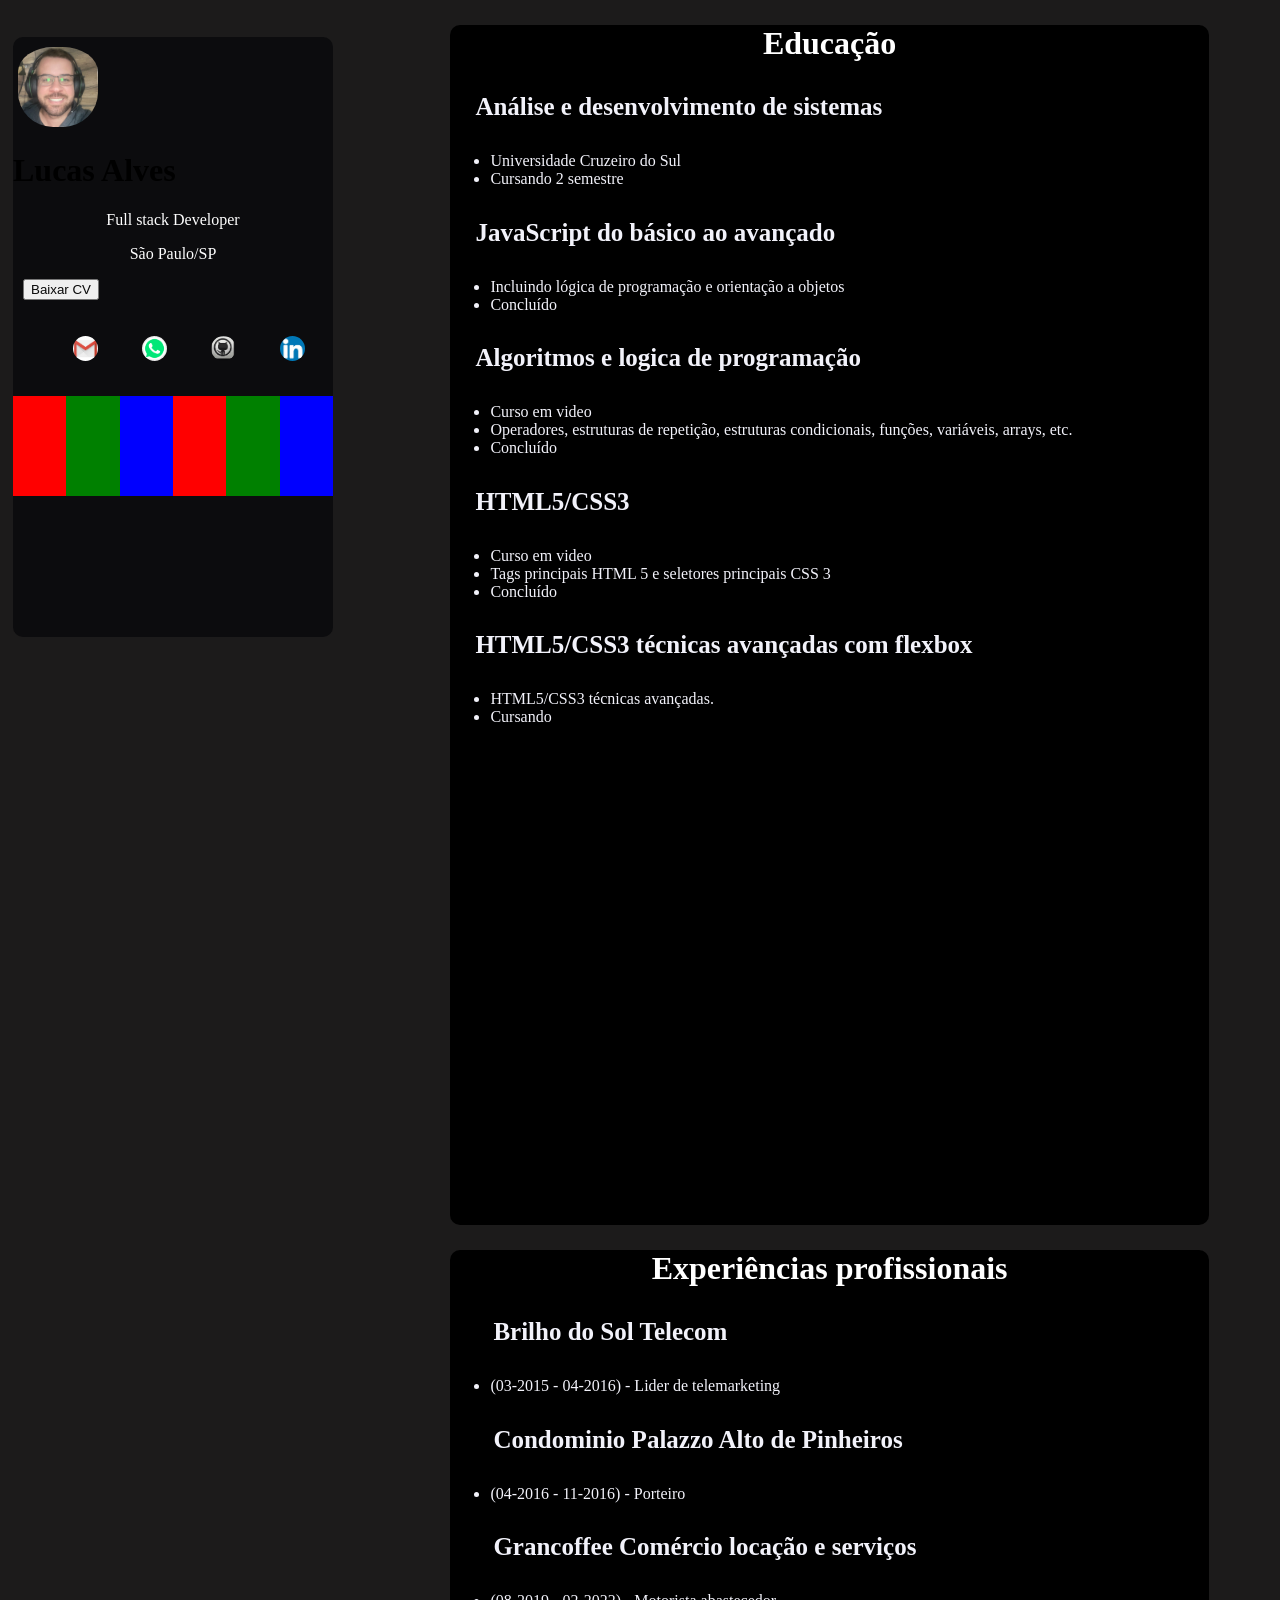
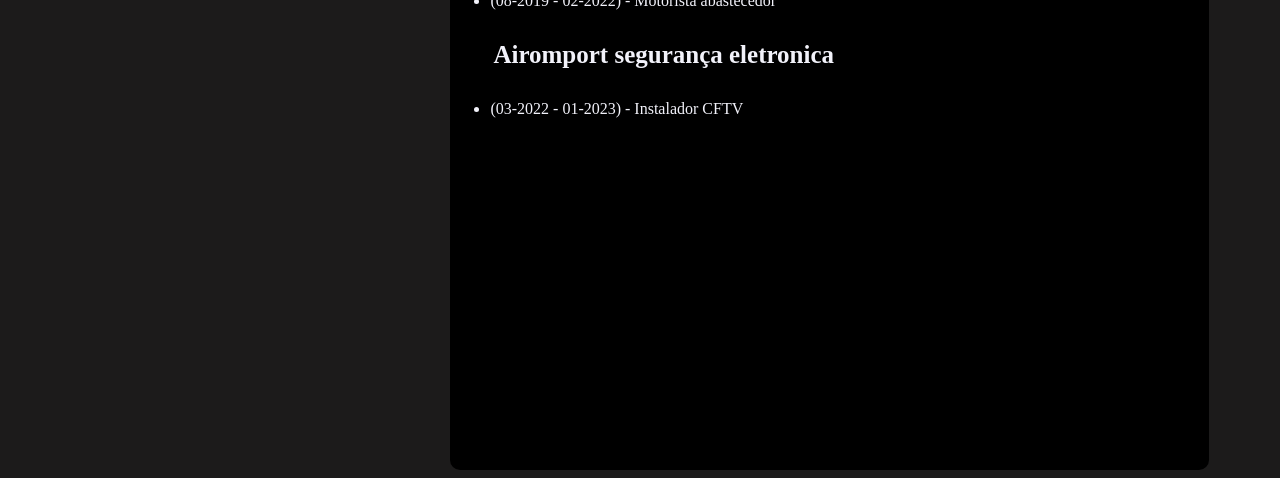
<file: index.html>
<!DOCTYPE html>
<html lang="pt-br">
<head>
    <meta charset="UTF-8">
    <meta http-equiv="X-UA-Compatible" content="IE=edge">
    <link rel="stylesheet" href="style.css">
    <meta name="viewport" content="width=device-width, initial-scale=1.0">
    <link rel="shortcut icon" href="favicon.jpg" type="image/x-icon">
    <title>Site pessoal</title>
</head>
<body>
    <div class='container-principal' id="container">
        <div id="apresentacao">
            <img id="img-principal" src="pessoa.jpg" alt="">
            <h1>Lucas Alves</h1>
            <p>Full stack Developer</p>
            <p>São Paulo/SP</p>
            <button><a href="LucasAlvesSilva.pdf" download>Baixar CV</a></button>
                <ul>
                    <a href="mailto:lucasalves.skybrilho@gmail.com?subject=subject text"target="_blank"><abbr title="email"><img class="container-imgs" src="email.ico" alt="e-mail"></a>
                    <a href="https://api.whatsapp.com/send?phone=11944408507&text"target="_blank"><abbr title="WhatsApp"><img class="container-imgs" src='whats.ico' alt="Facebook"></a>
                    <a href="https://github.com/LucasAlveeeees/BANCOS-DE-DADOS"target="_blank"><abbr title="GitHub"><img class="container-imgs" src="git.ico" alt="GitHub"></a>
                    <a href="https://www.linkedin.com/in/lucas-alves-e-silva-863510265/"target="_blank"><abbr title="linkedIn"><img class="container-imgs" src="linke.ico" alt="InstaGram"></a>
                    </ul>
        
        </div>
        <div class="animacao">
            <div class="box first"></div>
            <div class="box second"></div>
            <div class="box third"></div>
            <div class="box first"></div>
            <div class="box second"></div>
            <div class="box third"></div>
        </div>

    </div>
    <div id="container-1">
        <H1>Educação</H1>
        <ul>
            <h2>Análise e desenvolvimento de sistemas</h2>
            <li>Universidade Cruzeiro do Sul</li>
            <li>Cursando 2 semestre</li>
            <h2>JavaScript do básico ao avançado</h2>
            <li>Incluindo lógica de programação e orientação a objetos</li>
            <li>Concluído</li>
            <h2>Algoritmos e logica de programação</h2>
            <li>Curso em video</li>
            <li>Operadores, estruturas de repetição, estruturas condicionais, funções, variáveis, arrays, etc.</li>
            <li>Concluído</li>
            <h2>HTML5/CSS3</h2>
            <li>Curso em video</li>
            <li>Tags principais HTML 5 e seletores principais CSS 3</li>
            <li>Concluído</li>
            <h2>HTML5/CSS3 técnicas avançadas com flexbox</h2>
            <li>HTML5/CSS3 técnicas avançadas.</li>
            <li>Cursando</li>
    
        </ul>
    </div>

    <div id="container-2">
        <H1>Experiências profissionais</H1>
        <ul>
            <h2>Brilho do Sol Telecom</h2>
            <li>(03-2015 - 04-2016) - Lider de telemarketing</li>
            <h2>Condominio Palazzo Alto de Pinheiros</h2>
            <li>(04-2016 - 11-2016) - Porteiro</li>
            <h2>Grancoffee Comércio locação e serviços</h2>
            <li>(08-2019 - 02-2022) - Motorista abastecedor</li>
            <h2>Airomport segurança eletronica</h2>
            <li>(03-2022 - 01-2023) - Instalador CFTV</li>
        </ul>

    </div>
    
</body>
</html>
</file>
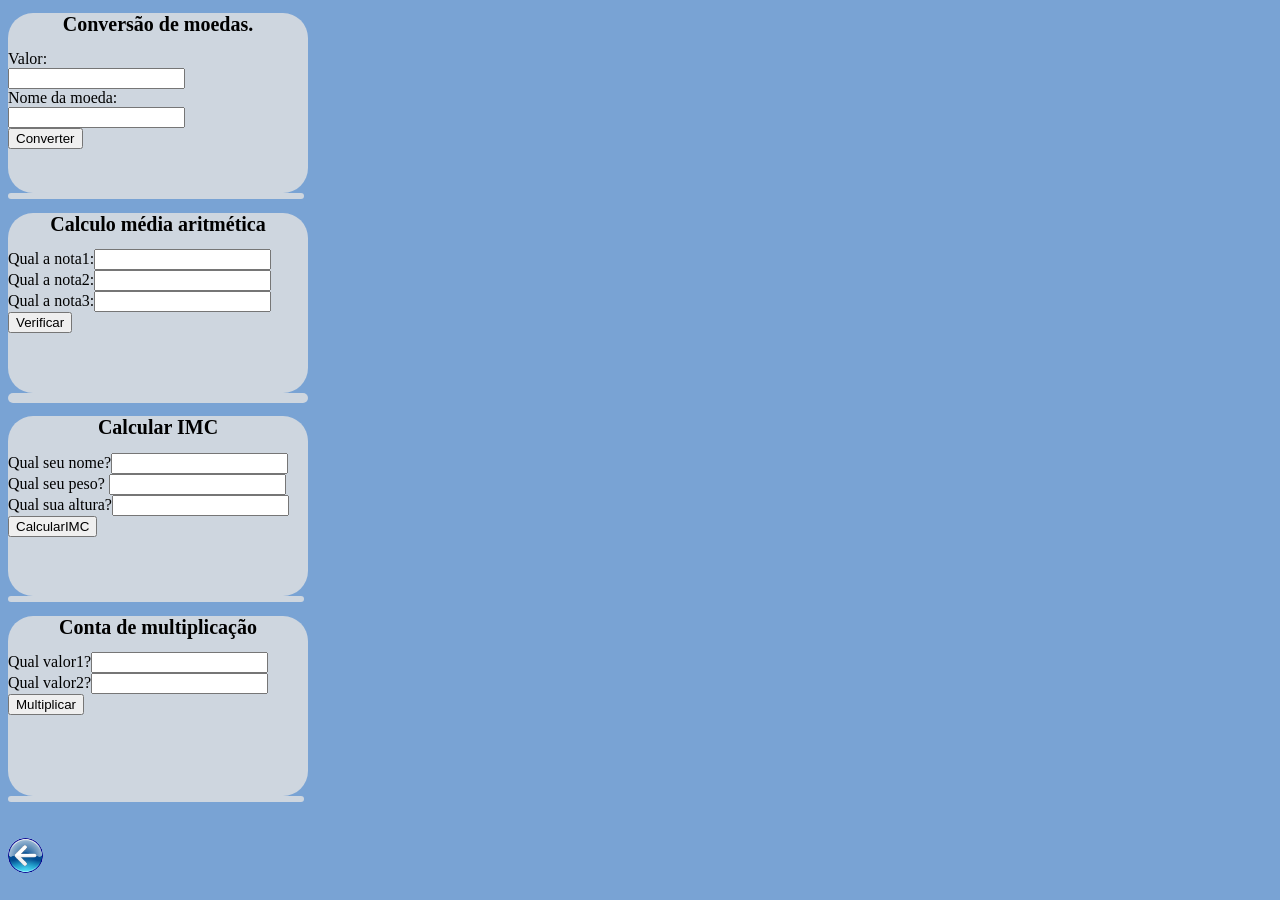
<file: if.html>
<!DOCTYPE html>
<html lang="pt-br">
<head>
    <meta charset="UTF-8">
    <meta http-equiv="X-UA-Compatible" content="IE=edge">
    <link rel="shortcut icon" href="jsico.jpg" type="image/x-icon">
    <link rel="stylesheet" href="paginajs.css">
    <meta name="viewport" content="width=device-width, initial-scale=1.0">
    <title>Projetos | JavaScript</title>
</head>
<body>
    <div id="moedas">
        <h1>Conversão de moedas.</h1>
        Valor:<br><input type="number" name="valor" id="valor"><br>
        Nome da moeda:<br><input type="text" name="moeda" id="moeda"><BR>
        <input type="button" value="Converter" onclick="calcularmoeda()">
    </div>
    <div id="ress">

    </div>
    <script>
        function calcularmoeda(){
            let txtname = document.querySelector('#valor').value
            let moeda = document.querySelector('#moeda').value
            let res = document.querySelector('#ress')
            let dolar = 5.19
            let euro = 5.47 
            let libra = 6.14
            let btc = 114.990
            let eth = 8.113
            if (moeda == "euro" || moeda == "EURO" || moeda == "Euro"){
                txtname = txtname*euro
                res.innerHTML = `O valor convertido para Real é R$ ${txtname}`}
            else if(moeda =="Dolar" || moeda == "dolar" || moeda == "DOLAR" || moeda=="Dólar" || moeda=="dólar" || moeda=="DÓLAR"){
                txtname = txtname*dolar
                res.innerHTML = `O valor convertido para Real é R$ ${txtname} `
            }
            else if(moeda == "Libra Esterlina" || moeda == "libra esterlina" || moeda == "LIBRA ESTERLINA" || moeda == "LibraEsterlina" || moeda == "libraesterlina" || moeda == "LIBRAESTERLINA"){
                txtname = txtname*libra
                res.innerHTML = `O valor convertido para Real é R$ ${txtname}`}

            else if(moeda == "BITCOIN"||moeda=="bitcoin"||moeda=="BitCoin"||moeda=="BTC"||moeda=="btc"||moeda=="BTC"){
                txtname = txtname*btc
                res.innerHTML = `O valor convertido para Real é R$ ${txtname}`}
            else if(moeda=='Ethereum' || moeda=='ethereum'||moeda=='ETHEREUM'||moeda == 'ETH'||moeda == 'eth' || moeda == 'Eth'){
                txtname = txtname*eth
                res.innerHTML = `O valor convertido para Real é R$ ${txtname}`
            }
            else if(moeda=''||txtname==''){
                res.innerHTML = `Favor preencher todos os campos`
            }
            else{
                res.innerHTML = `Moeda digitada não foi cadastrada em nosso banco de dados.`
            }

            
        
    
    }
    </script>

    <div id="media3notas">
        <h1>Calculo média aritmética</h1>
        Qual a nota1:<input type="number" name="nota1" id="nota1"><br>
        Qual a nota2:<input type="number" name="nota2" id="nota2"><br>
        Qual a nota3:<input type="number" name="nota3" id="nota3">
        <input type="button" value="Verificar" onclick="calcularmedia()">
    </div>
    <div id="media">

    </div>
    <script>
        function calcularmedia(){
            let nota1 = parseFloat(document.querySelector('#nota1').value)
            let nota2 = parseFloat(document.querySelector('#nota2').value)
            let nota3 = parseFloat(document.querySelector('#nota3').value)
            let media_final = 7
            let nota_final=(nota1+nota2+nota3)/3
            let aproveitamento = nota_final*10
            let nota_maxima=10
            if(nota_final > nota_maxima){
                media.innerHTML = `Algumas de suas notas foram digitadadas incorretamente.Você digitou nota1: ${nota1}.Nota2: ${nota2}.Nota3: ${nota3}`
            }
            else if(nota_final >= media_final){
                media.innerHTML = `Parabéns você foi aprovado.Sua nota foi: ${nota_final} e seu aproveitamento foi: ${aproveitamento}% `
            }
        

            else{
                media.innerHTML= `<p>Infelizmente você foi reprovado sua nota foi ${nota_final}. E seu aproveitamento foi de ${aproveitamento}%</p>`
            }
        
        }
</script>

<div id="indice">
    <h1>Calcular IMC</h1>
    Qual seu nome?<input type="text" name="nome" id="nome"><br>
    Qual seu peso?  <input type="number" name="peso" id="peso"><br>
    Qual sua altura?<input type="number" name="altura" id="altura">
    <input type="button" value="CalcularIMC" onclick="calcularimc()">
</div>
<div id="imc">
    
</div>
<script>
function calcularimc(){
    let peso = parseFloat(document.querySelector('#peso').value)
    let altura = parseFloat(document.querySelector('#altura').value)
    let nome = document.querySelector('#nome').value
    let imc = document.querySelector('#imc')
    let seuimc = peso/(altura*altura)
    if(peso=="" || altura=="" || nome==""){
        imc.innerHTML = `Você precisa informar todos os campos para cálculo.`}
    
    else if(seuimc < 17){
        imc.innerHTML = `<strong>Cuidado</strong> ${nome}.Você está muito abaixo do peso.Seu peso atual é <strong>${peso}</strong>Kg.E seu IMC è ${seuimc}`}
    else if (seuimc > 17 && seuimc <= 18.49){
        imc.innerHTML = `Você está abaixo do peso ${nome}.Seu peso atual é <strong>${peso}</strong>Kg.E seu IMC è ${seuimc}`}
    else if(seuimc > 18.50 && seuimc <= 24.99){
        imc.innerHTML = `<strong>Parabéns</strong> ${nome}.Você está no peso ideal.Seu peso atual é <strong>${peso}</strong>Kg.E seu IMC è ${seuimc}`}
    else if(seuimc >= 25 && seuimc <=29.99){
        imc.innerHTML = `Você está acima do peso ${nome}.Seu peso atual é ${peso}Kg.E seu IMC è ${seuimc}`}
    else if(seuimc >= 30 && seuimc <= 34.99){
        imc.innerHTML = `Você está em estado Obesidade I ${nome}.Seu peso atual é ${peso}Kg.E seu IMC è ${seuimc}`}
    else if(seuimc >= 35 && seuimc <= 39.99){
        imc.innerHTML=`Você está em Obesidade II(severa) ${nome}.<strong>Cuidado</strong>isso pode afetar sua saúde.Seu peso atual é ${peso}Kg.E seu IMC è ${seuimc}`}
    else if(seuimc > 40){
        imc.innerHTML=`Você está em Obesidade III(mórbida) ${nome}.<strong>Cuidado</strong>isso pode afetar sua saúde.Seu peso atual é ${peso}Kg.E seu IMC é ${seuimc}`
    }
}



    
</script>
<div id="multiplicacao">
    <h1>Conta de multiplicação</h1>
    Qual valor1?<input type="number" name="valor1" id="valor1"><br>
    Qual valor2?<input type="number" name="valor2" id="valor2">
    <input type="button" value="Multiplicar" onclick="multiplicacao()">
</div>
<div id="multiplicar">

</div>
<script>
function multiplicacao(){
    let valor1 = parseFloat(document.querySelector('#valor1').value)
    let valor2 = parseFloat(document.querySelector('#valor2').value)
    let soma = valor1*valor2
    multiplicar.innerHTML = `A multiplicação entre ${valor1} e ${valor2} é ${soma}`
}



</script>
<fotter><br><br><a href="index.html"><abbr title="Voltar página principal"><img id="voltar" src="voltar.png" alt=""></abbr></a></fotter>

</body>
</html>
</file>
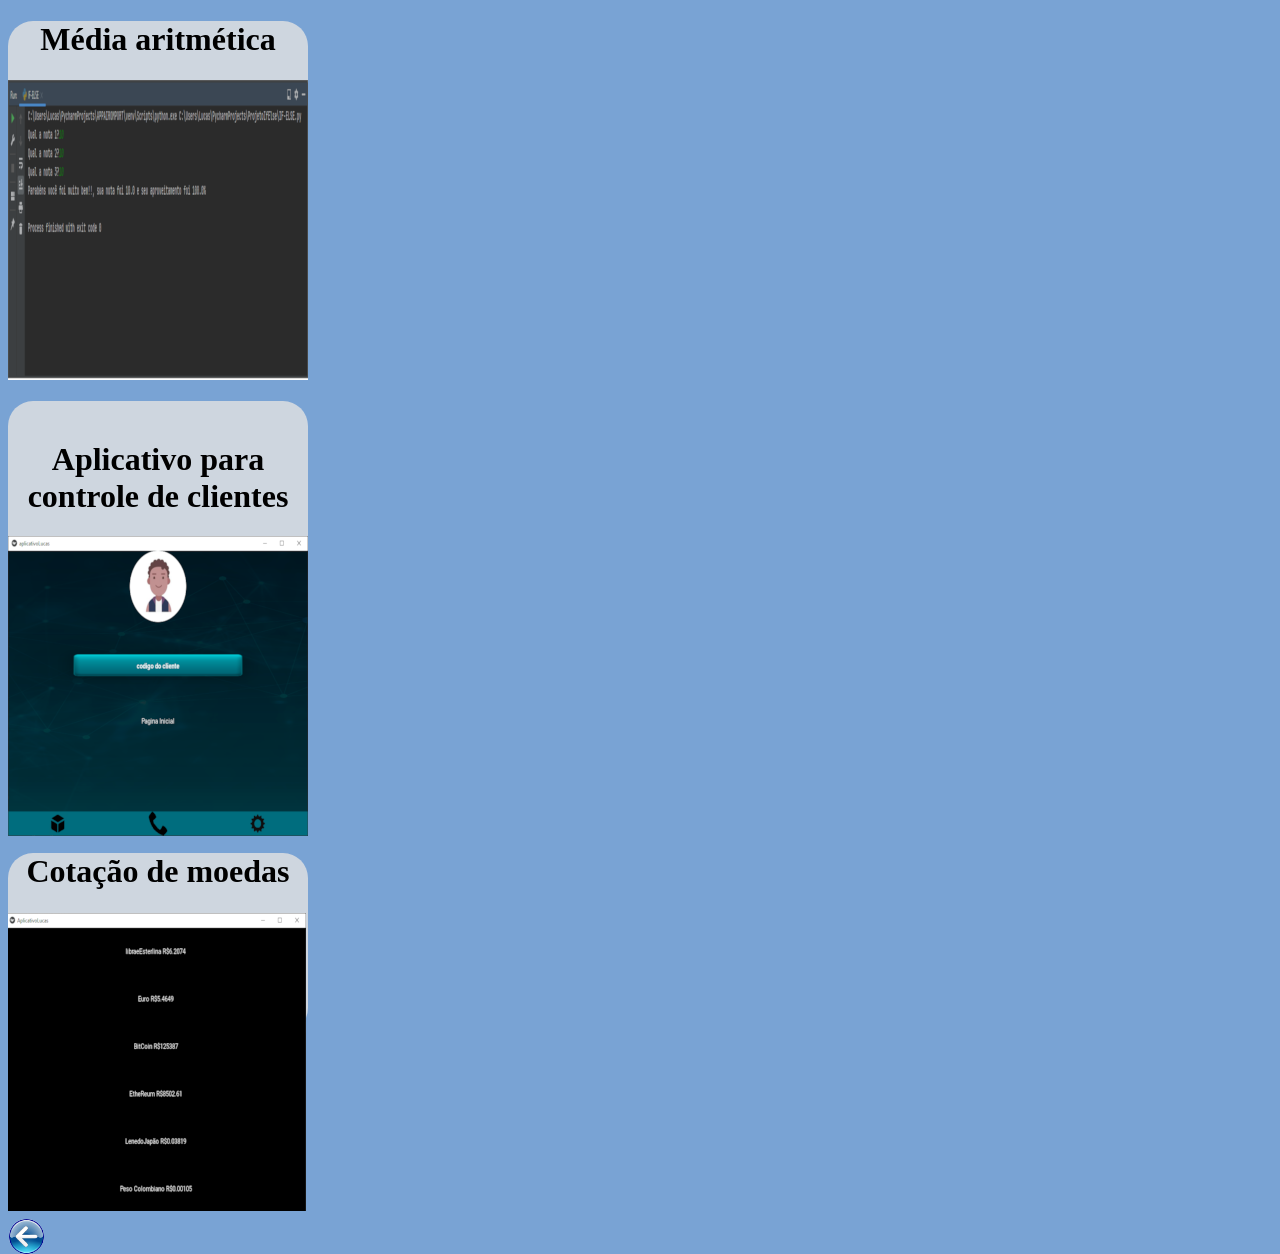
<file: phyton.html>
<!DOCTYPE html>
<html lang="en">
<head>
    <meta charset="UTF-8">
    <meta http-equiv="X-UA-Compatible" content="IE=edge">
    <link rel="shortcut icon" href="pythonico.jfif" type="image/x-icon">
    <link rel="stylesheet" href="phyton.css">
    <meta name="viewport" content="width=device-width, initial-scale=1.0">
    <title>Projetos | Python</title>
</head>
<body>
    <div id="media">
        <h1>Média aritmética</h1>
        <img src="ifp.png">
    </div>
    
    <div id="app"><br>
        <h1>Aplicativo para controle de clientes</h1>
        <img src="vendasp.png">
    </div>
    <div id="cotacao">
        <h1>Cotação de moedas</h1>
        <img src="cotacaop.png">
    </div>

    <fotter><br><br><a href="index.html"><abbr title="Voltar página principal"><img id="voltar" src="voltar.png" alt=""></abbr></a></fotter>
    
    
</body>
</html>
</file>
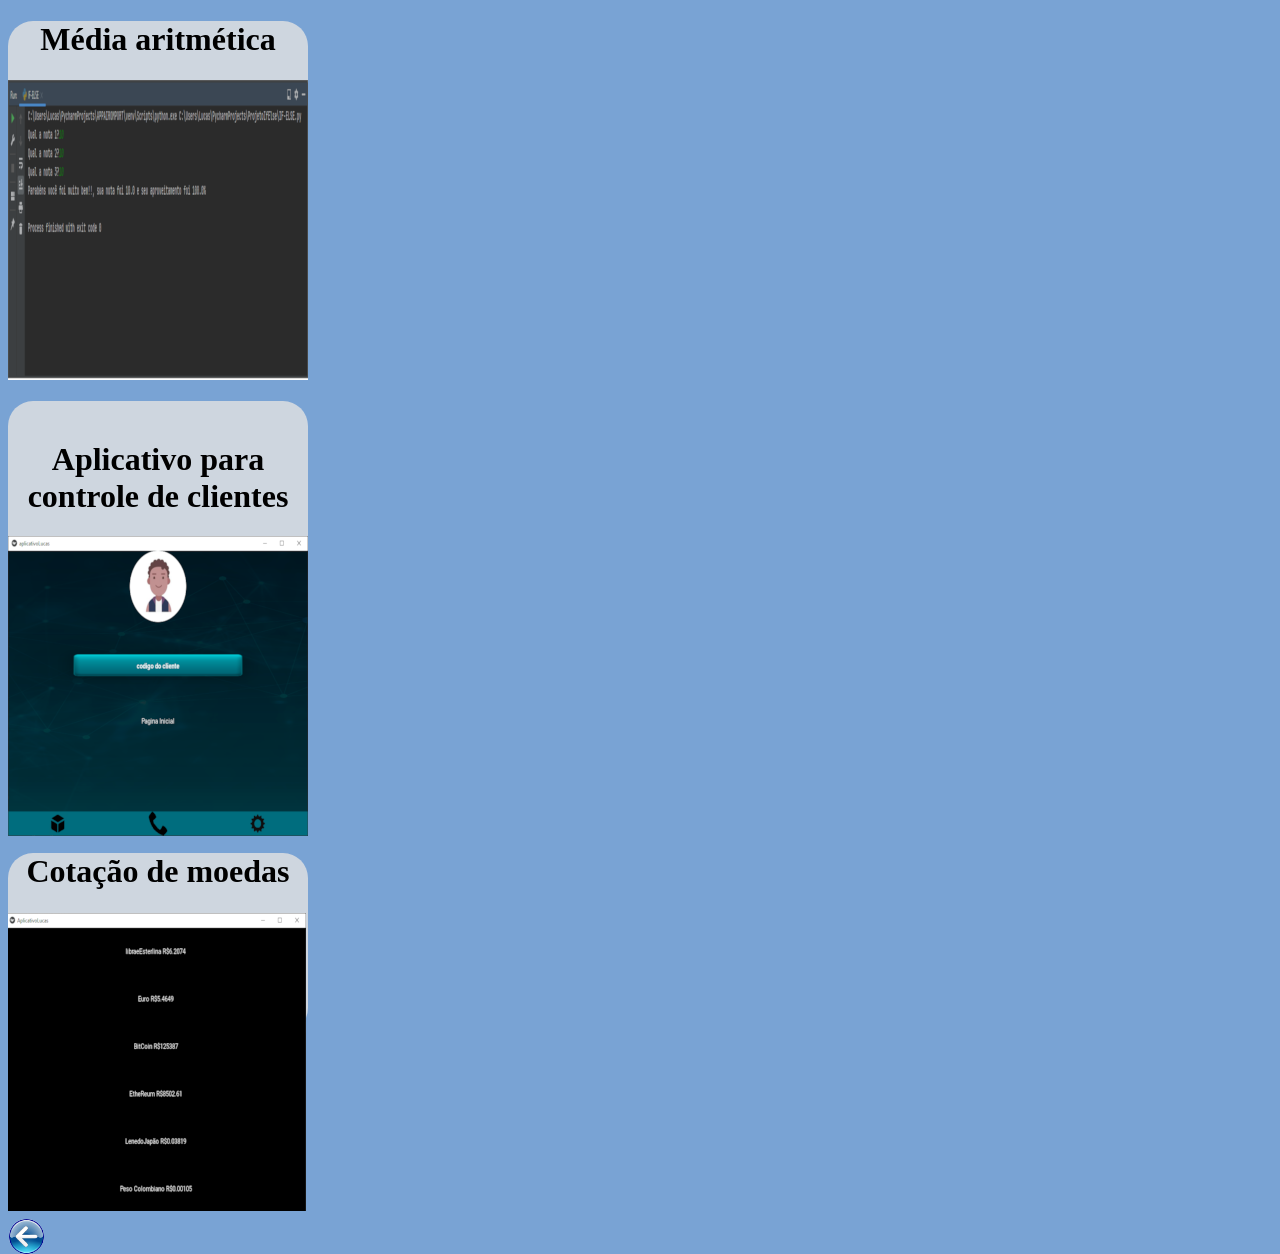
<file: python.html>
<!DOCTYPE html>
<html lang="en">
<head>
    <meta charset="UTF-8">
    <meta http-equiv="X-UA-Compatible" content="IE=edge">
    <link rel="shortcut icon" href="favicon.ico" type="image/x-icon">
    <link rel="stylesheet" href="phyton.css">
    <meta name="viewport" content="width=device-width, initial-scale=1.0">
    <title>Projetos | Python</title>
</head>
<body>
    <div id="media">
        <h1>Média aritmética</h1>
        <img src="ifp.png">
    </div>
    
    <div id="app"><br>
        <h1>Aplicativo para controle de clientes</h1>
        <img src="vendasp.png">
    </div>
    <div id="cotacao">
        <h1>Cotação de moedas</h1>
        <img src="cotacaop.png">
    </div>

    <fotter><br><br><a href="index.html"><abbr title="Voltar página principal"><img id="voltar" src="voltar.png" alt=""></abbr></a></fotter>
    
    
</body>
</html>
</file>
<file: style.css>
@keyframes animacao {
    from{width: 250px;}
}

@keyframes animacao2{
    0%{}
    25%{margin-bottom: 380px; background-color: violet;}
    50%{margin-bottom: 200px; background-color: blueviolet;}
    75%{margin-bottom: 540px; background-color: tomato;}
    100%{margin-top: 10px; background-color: yellowgreen;}
}

@keyframes animacao3{
    0%{}
    25%{margin-top: 80px; background-color: rgb(143, 238, 130);}
    50%{margin-top: 100px; background-color:teal;}
    75%{margin-top: 120px; background-color: springgreen;}
    100%{margin-top: 10px; background-color: slateblue;}
}

@keyframes animacao4{
    0%{}
    50%{width: 500px;}
    80%{width: 250px;}
    100%{}
}
*{
    width: auto;
}


body{
    background-color: rgba(20, 19, 19, 0.966);
    /*Container principal*/
}
.container-principal{
    background-color: #0c0c0e;
    width: calc(25%);
    height:600px;
    margin: 0;
    position: fixed;
    border-radius: 10px;
    margin-top: 12px;
    margin-left: 25px;
    animation-name: animacao;
    animation-duration: 5s;

}

#container-1 h1,#container-2 h1,#container p{
    color: white;
    text-align: center;
}

#img-principal {
    width: 250px;
    margin-left: 60px;
    border-radius: 35px;
    padding-top: 10px;
    

    
}


.container-imgs{
    width: 20px;
    margin: 10px;
    padding: 10px;
    border-radius: 30px;
    animation-name: animacao3;
    animation-duration: 3s;
}

.container-imgs:hover{
    width: 50px;
    transition: 1s;
    
}
/*Containers subprincipais*/

#container-1{
    background-color: black;
    height:730px;
    width: calc(60%);
    margin-left: calc(35%);
    margin-top: 25px;
    animation-name: animacao;
    animation-duration: 5s;
    border-radius: 10px;
    animation-name: animacao4;
    animation-duration: 2s;

}
#container-2{
    background-color: black;
    height:600px;
    width: calc(60%);
    margin-left: calc(35%);
    margin-top: 25px;
    animation-name: animacao;
    animation-duration: 5s;
    border-radius: 10px;
}

#container-3{
    background-color: black;
    height:600px;
    width: calc(60%);
    margin-left: calc(35%);
    margin-top: 25px;
    margin-bottom: 25px;
    animation-name: animacao;
    animation-duration: 5s;
    border-radius: 10px;
}

    /*Conteudo das div*/

    #container-1 h2{
        color: #f2f2fa;
        padding: 10px;
        padding-left: 25px;
        font-size: 25px;
        animation-name: animacao3;
        animation-duration: 3s;
        
    }

    #container-2 h2{
        color: #f2f2fa;
        padding: 10px;
        padding-left: 25px;
        font-size: 25px;
        animation-name: animacao3;
        animation-duration: 3s;
    }

    #container-3 h2{
        color: #f2f2fa;
        padding: 10px;
        padding-left: 25px;
        font-size: 25px;
    }

    #container-1 li{
        color: #f2f2fa;
        animation-name: animacao3;
    animation-duration: 3s;
    }

    #container-2 li{
        color: #f2f2fa;
        animation-name: animacao3;
    animation-duration: 3s;
    }

    #container-3 li{
        color: #f2f2fa;
        animation-name: animacao3;
    animation-duration: 3s;
    }
    
    .container-principal a{
        text-decoration: none;
        color: rgb(10, 10, 10);
        text-align: center;
    }

    .container-principal button{
        margin-left: 140px;
    }

    .container-principal button:hover{
        background-color: red;
    }

    .animacao{
        display: flex;
        background-color: black;
        width: 100%;
    }

    .box{
        height: 100px;
        /*flex: 1 1 300px; /*ShortHand 1== grow 1==shrink 300px == basis*/
        width: 100px;
    }

    .first{
        background-color: red;
        /*flex: 2 1 300px;*/
        animation-name: animacao3;
        animation-duration: 15s;

       
    
    }
    
    .second {
        background-color: green;
        animation-name: animacao2;
        animation-duration: 15s;
        
        
        
    }
    .third {
        background-color: blue;
        animation-name: animacao2;
        animation-duration: 15s;
        
        
    }
    
    

    


    @media(max-width: 1280px){
        #img-principal {
            width: 80px;
            margin-left: 5px;
            border-radius: 35px;
            padding-top: 10px;
        }

        .container-principal{
            background-color: #0c0c0e;
            width: calc(25%);
            height:600px;
            position: fixed;
            border-radius: 10px;
            margin-top: 12px;
            margin-left: 5px;
            animation-name: animacao;
            animation-duration: 5s;
        }

        #container-1 h2{
            color: #f2f2fa;
            margin-left: -40px;
    
        }

        .container-imgs{
            width: 25px;
            margin-bottom: 5px;
            border-radius: 30px;
        
        }

        #container-2 h2{
            color: #f2f2fa;
            padding: 10px;
            padding-left: 3px;
            font-size: 25px;
        }
        
        #container-3 h2{
            color: #f2f2fa;
            padding: 10px;
            padding-left: 3px;
            font-size: 12px;
        }

        #container-1{
            height: 1200px;
        }

        #container-2{
            height: 820px;
        }

        .container-principal button{
            margin-left: 10px;
        }

        
        

        

    }
</file>
<file: paginajs.css>
#voltar{
    width: 35px;
    border-radius: 25px;
}

body{
    background-color: #79a3d4;
    
}

#moedas{
    background-color: #CED6DF;
    border-radius: 25px;
    width: 300px;
    height: 180px;
}
h1{
    font-size: 20px;
    text-align: center;
}
#media3notas{
    background-color: #CED6DF;
    border-radius: 25px;
    width: 300px;
    height: 180px;
}

#media{
    background-color: #CED6DF;
    border-radius: 25px;
    width: 290px;
    padding: 5px;
    
}

#ress{
    background-color: #CED6DF;
    border-radius: 25px;
    width: 290px;
    padding: 3px; 

}

#imc{
    background-color: #CED6DF;
    border-radius: 25px;
    width: 290px;
    padding: 3px;
}

#indice{
    background-color: #CED6DF;
    border-radius: 25px;
    width: 300px;
    height: 180px;
}

#multiplicacao{
    background-color: #CED6DF;
    border-radius: 25px;
    width: 300px;
    height: 180px;
}

#multiplicar{
    background-color: #CED6DF;
    border-radius: 25px;
    width: 290px;
    padding: 3px;  
}
</file>
<file: phyton.css>
#media{
    background-color: #CED6DF;
    border-radius: 25px;
    width: 300px;
    height: 180px;
    text-align: center;
}
body{
    background-color: #79a3d4;
    

}

#app{
    background-color: #CED6DF;
    border-radius: 25px;
    width: 300px;
    height: 180px;
    text-align: center;
    position: relative;
    top: 200px;
    width: 300px;
} 

#cotacao{
    background-color: #CED6DF;
    border-radius: 25px;
    width: 300px;
    height: 180px;
    text-align: center;
    position: relative;
    top: 450px;
    width: 300px;
}  
#voltar{
    width: 35px;
    border-radius: 25px;
    position: relative;
    top: 600px;
    left: 1px;
}
</file>
